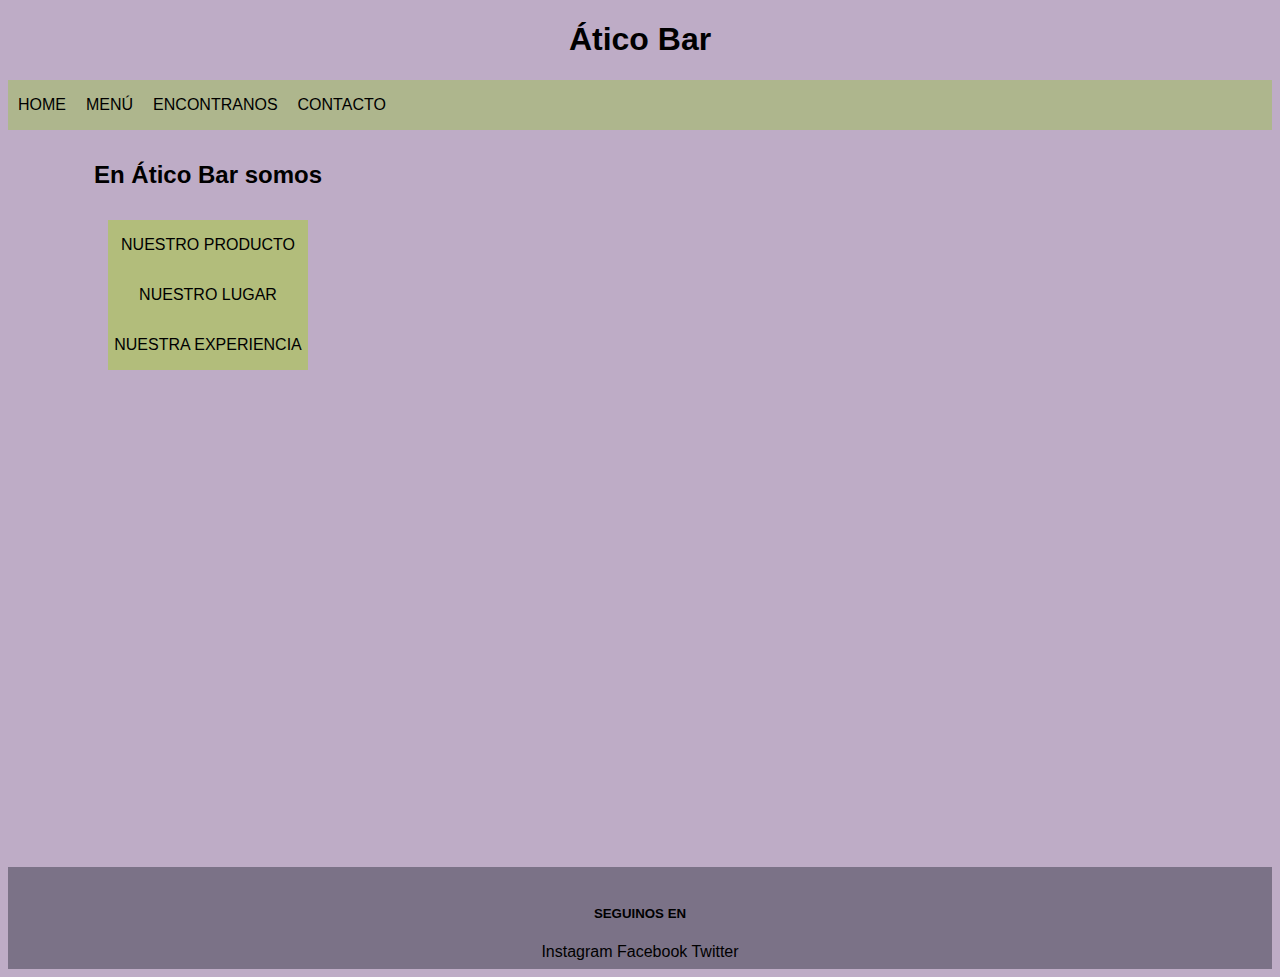
<file: index.html>
<!DOCTYPE html>

<html lang="en">
<head>
    <meta charset="UTF-8">
    <meta http-equiv="X-UA-Compatible" content="IE=edge">
    <meta name="viewport" content="width=device-width, initial-scale=1.0">
    <title>Ático Bar</title>

    <style type="text/css">.disclaimer { display: none; }</style>

    <link rel="stylesheet" href="./css/index.css">

</head>
<body>

    <header>

        <h1>
            Ático Bar
        </h1>

    </header>

    <nav>
        <ul>
            <li>
                <a href="../Tarea1/index.html"style="text-decoration:none">HOME</a>
            </li>
            <li>
                <a href="./pages/menu.html"style="text-decoration:none">MENÚ</a>
            </li>
            <li>
                <a href="./pages/encontranos.html"style="text-decoration:none">ENCONTRANOS</a>
            </li>
            <li>
                <a href="./pages/contacto.html"style="text-decoration:none">CONTACTO</a>
            </li>
        </ul>
    </nav>

    <main id="home">

        <h2>En Ático Bar somos</h2>

            <ul>

                <li id="P1">
                    <a href="./pages/menu.html"style="text-decoration:none">NUESTRO PRODUCTO</a> 
                </li>

                <li id="P1">
                    <a href="./pages/encontranos.html"style="text-decoration:none">NUESTRO LUGAR</a>
                </li>

                <li id="P1">
                    <a href="./pages/contacto.html"style="text-decoration:none">NUESTRA EXPERIENCIA</a>
                </li>

            </ul>

    </main>

    <iframe width="560" height="315" src="https://www.youtube.com/embed/Y-K4TgRiGBo" title="YouTube video player" frameborder="0" allow="accelerometer; autoplay; clipboard-write; encrypted-media; gyroscope; picture-in-picture" allowfullscreen></iframe>

    <footer>
            
        <H5>SEGUINOS EN</H5>

            <a href="https://www.instagram.com/"style="text-decoration:none">Instagram</a>
            <a href="https://es-la.facebook.com/"style="text-decoration:none">Facebook</a>
            <a href="https://twitter.com/?lang=es"style="text-decoration:none">Twitter</a>

    </footer>
    
</body>
</html>
</file>
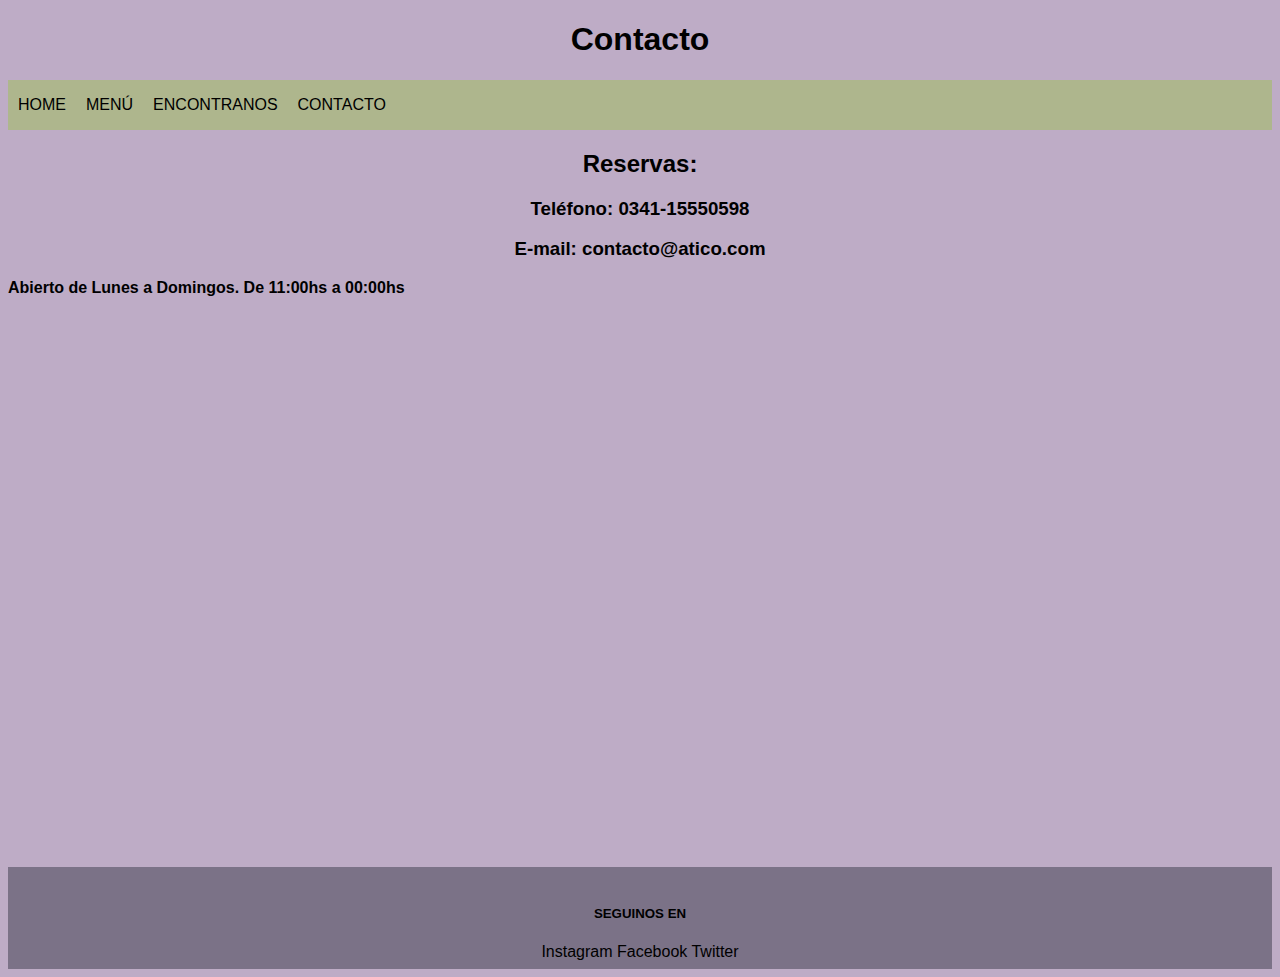
<file: pages/contacto.html>
<!DOCTYPE html>
<html lang="en">
<head>
    <meta charset="UTF-8">
    <meta http-equiv="X-UA-Compatible" content="IE=edge">
    <meta name="viewport" content="width=device-width, initial-scale=1.0">
    <title>Contacto</title>

    <style type="text/css">.disclaimer { display: none; }</style>

    <link rel="stylesheet" href="../css/index.css">

</head>
<body>
    
    <header>

        <h1>Contacto</h1>

        <nav>
            <ul>
                <li>
                    <a href="../index.html"style="text-decoration:none">HOME</a>
                </li>
                <li>
                    <a href="./menu.html"style="text-decoration:none">MENÚ</a>
                </li>
                <li>
                    <a href="./encontranos.html"style="text-decoration:none">ENCONTRANOS</a>
                </li>
                <li>
                    <a href="./contacto.html"style="text-decoration:none">CONTACTO</a>
                </li>
            </ul>
        </nav>

    </header>

    <main>
        <h2>
            Reservas:
        </h2>
        <h3>
            Teléfono: 0341-15550598
        </h3>
        <h3>
            E-mail: contacto@atico.com
        </h3>
    </main>
    
        <h4>Abierto de Lunes a Domingos. De 11:00hs a 00:00hs</h4>

    <footer>
        <H5>SEGUINOS EN</H5>

        <a href="https://www.instagram.com/"style="text-decoration:none">Instagram</a>
        <a href="https://es-la.facebook.com/"style="text-decoration:none">Facebook</a>
        <a href="https://twitter.com/?lang=es"style="text-decoration:none">Twitter</a>

    </footer>


</body>
</html>
</file>
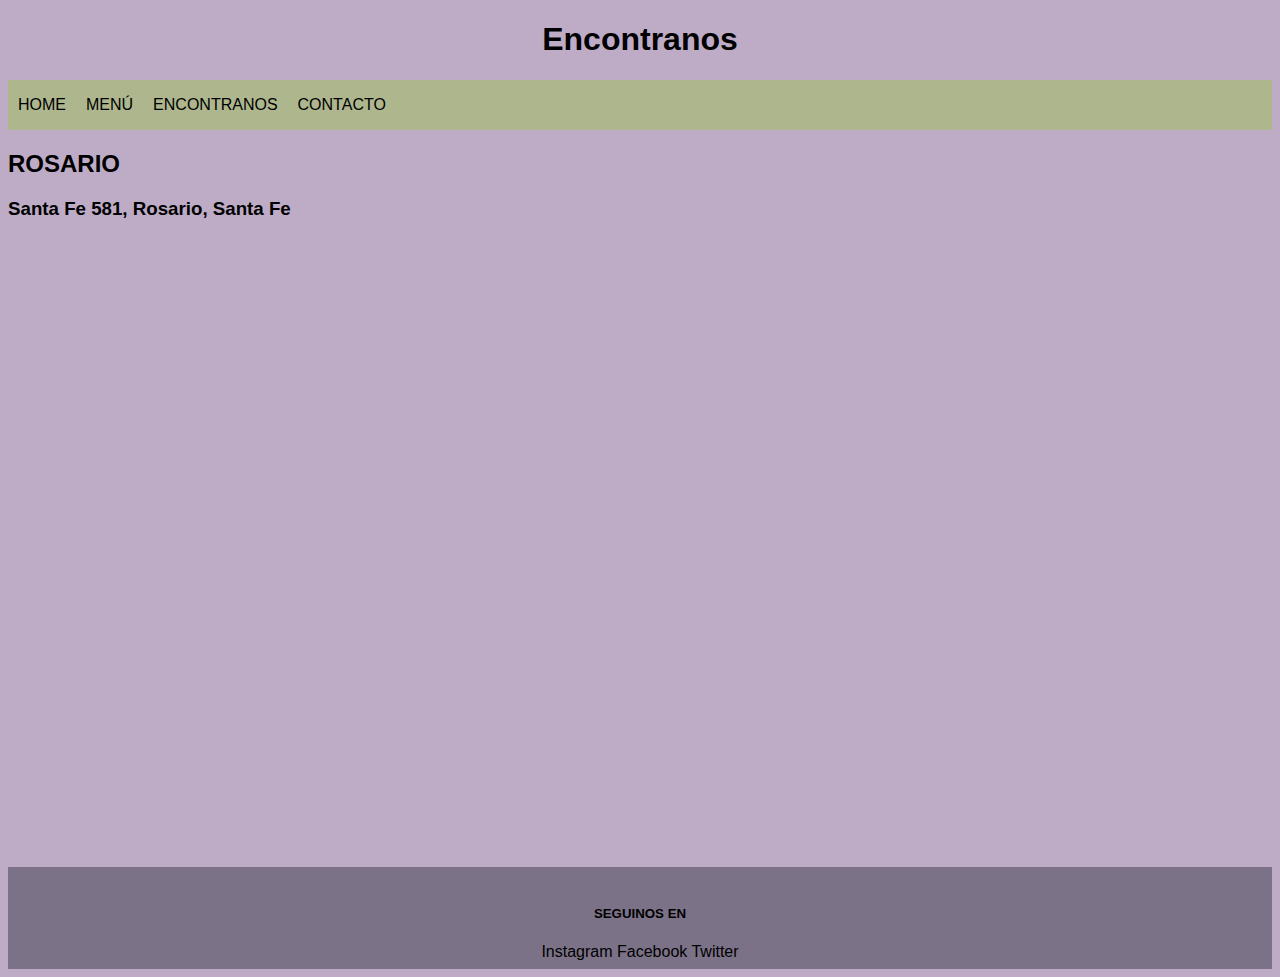
<file: pages/encontranos.html>
<!DOCTYPE html>
<html lang="en">
<head>
    <meta charset="UTF-8">
    <meta http-equiv="X-UA-Compatible" content="IE=edge">
    <meta name="viewport" content="width=device-width, initial-scale=1.0">
    <title>Encontranos</title>

    <style type="text/css">.disclaimer { display: none; }</style>

    <link rel="stylesheet" href="../css/index.css">

</head>
<body>

    <header>

        <h1>Encontranos</h1>

        <nav>
            <ul>
                <li>
                    <a href="../index.html"style="text-decoration:none">HOME</a>
                </li>
                <li>
                    <a href="./menu.html"style="text-decoration:none">MENÚ</a>
                </li>
                <li>
                    <a href="./encontranos.html"style="text-decoration:none">ENCONTRANOS</a>
                </li>
                <li>
                    <a href="./contacto.html"style="text-decoration:none">CONTACTO</a>
                </li>
            </ul>
        </nav>

    </header>

    <h2>ROSARIO</h2>

    <H3>Santa Fe 581, Rosario, Santa Fe</H3>

    <iframe src="https://www.google.com/maps/embed?pb=!1m18!1m12!1m3!1d1183.729638601028!2d-60.631251353608874!3d-32.94855348061147!2m3!1f0!2f0!3f0!3m2!1i1024!2i768!4f13.1!3m3!1m2!1s0x95b7ab1dc9b6d36f%3A0x97b9e9584d94d851!2sMonumento%20Hist%C3%B3rico%20Nacional%20a%20la%20Bandera!5e0!3m2!1ses-419!2sar!4v1652236790116!5m2!1ses-419!2sar" width="600" height="450" style="border:0;" allowfullscreen="" loading="lazy" referrerpolicy="no-referrer-when-downgrade"></iframe>


    <footer>
        <H5>SEGUINOS EN</H5>

        <a href="https://www.instagram.com/"style="text-decoration:none">Instagram</a>
        <a href="https://es-la.facebook.com/"style="text-decoration:none">Facebook</a>
        <a href="https://twitter.com/?lang=es"style="text-decoration:none">Twitter</a>

    </footer>

</body>
</html>
</file>
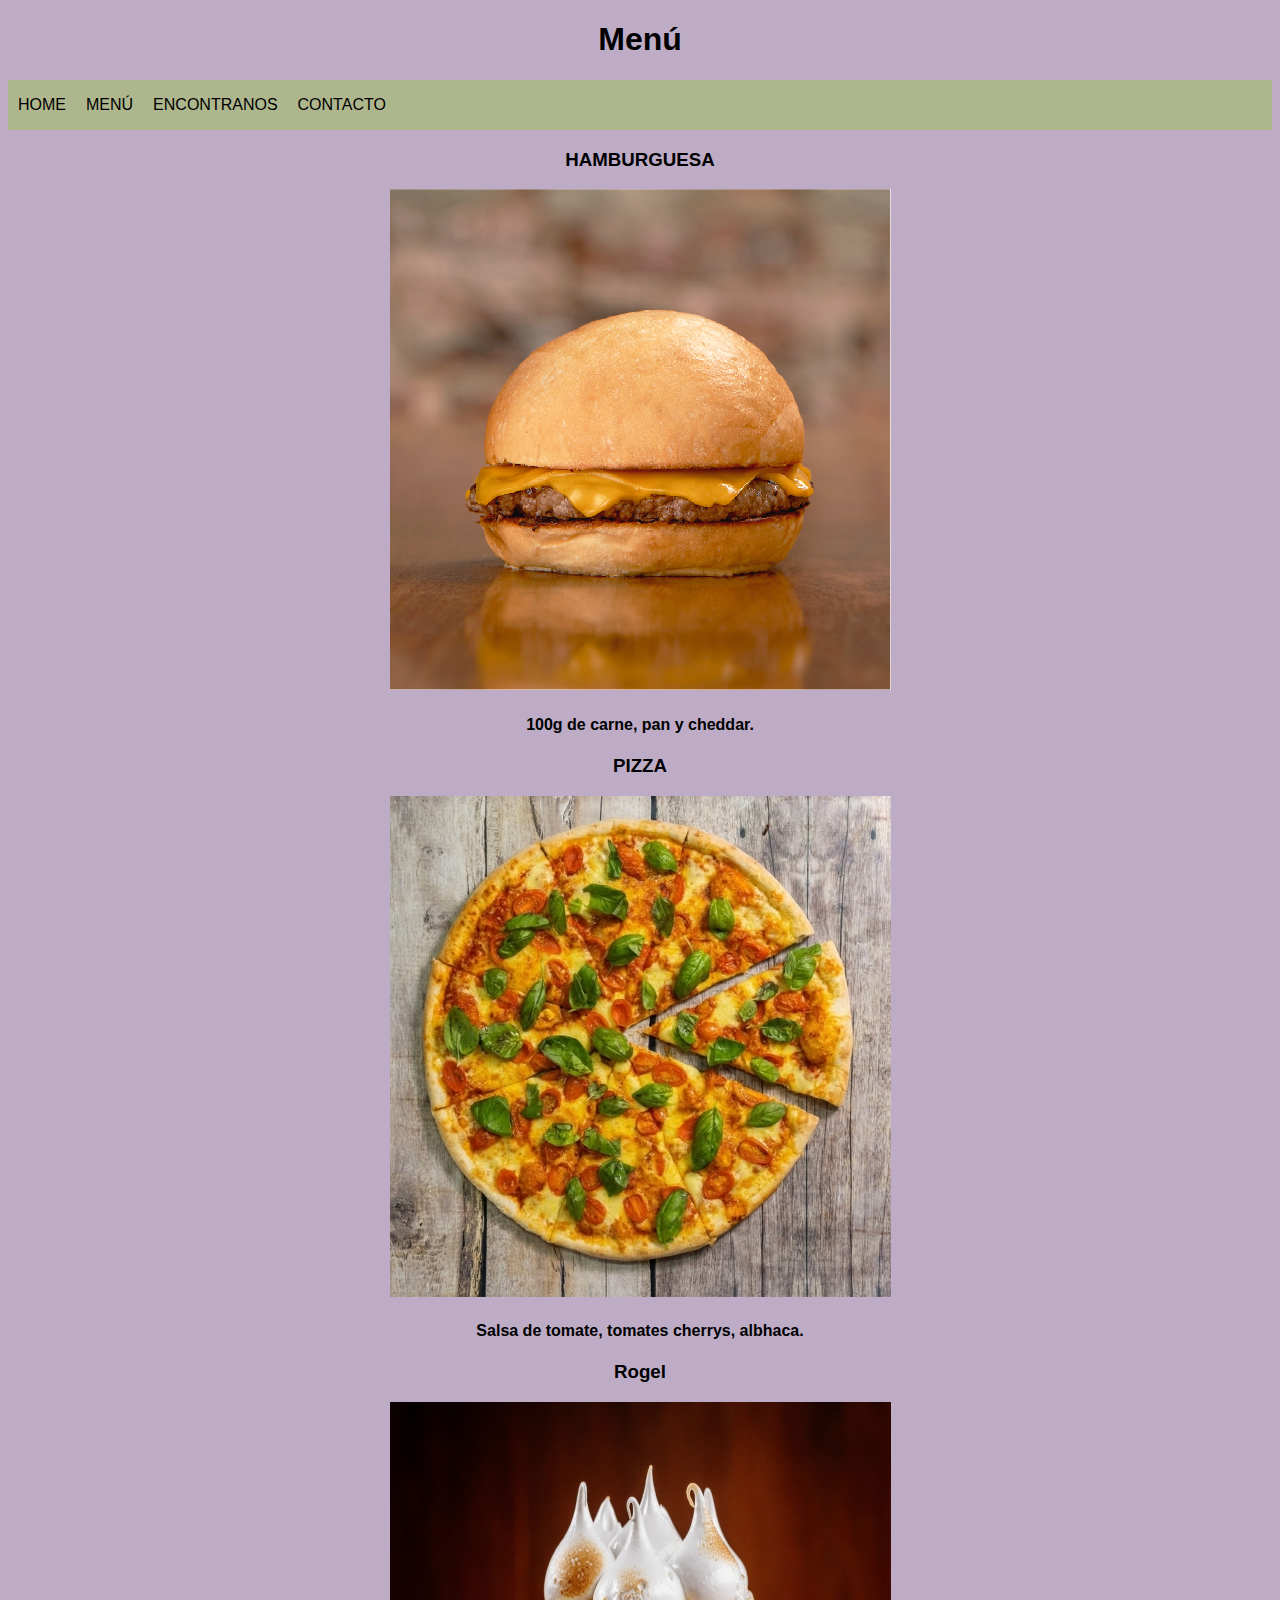
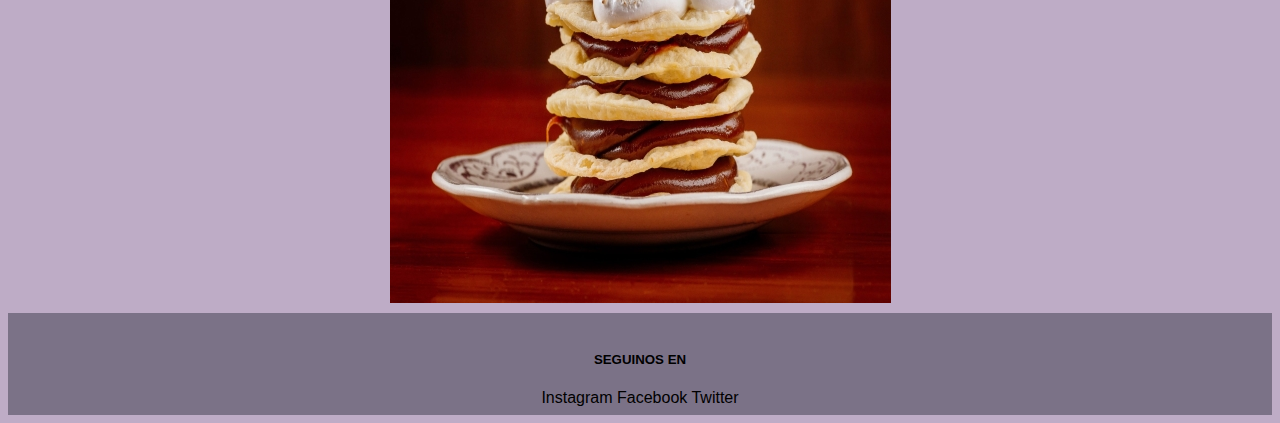
<file: pages/menu.html>
<!DOCTYPE html>
<html lang="en">
<head>
    <meta charset="UTF-8">
    <meta http-equiv="X-UA-Compatible" content="IE=edge">
    <meta name="viewport" content="width=device-width, initial-scale=1.0">
    <title>Menú</title>

    <style type="text/css">.disclaimer { display: none; }</style>

    <link rel="stylesheet" href="../css/index.css">

</head>
<body>

    <header>

        <h1>Menú</h1>

        <nav>
            <ul>
                <li>
                    <a href="../index.html"style="text-decoration:none">HOME</a>
                </li>
                <li>
                    <a href="./menu.html"style="text-decoration:none">MENÚ</a>
                </li>
                <li>
                    <a href="./encontranos.html"style="text-decoration:none">ENCONTRANOS</a>
                </li>
                <li>
                    <a href="./contacto.html"style="text-decoration:none">CONTACTO</a>
                </li>
            </ul>
        </nav>

    </header>

    <main>

        <h3>HAMBURGUESA</h3>
        <img src="../multimedia/cheese-burger.jpg" alt="Cheese Burger">
        <h4>100g de carne, pan y cheddar.</h4>

        <h3>PIZZA</h3>
        <img src="../multimedia/marga.jpg" alt="Pizza">
        <h4>Salsa de tomate, tomates cherrys, albhaca.</h4>

        <h3>Rogel</h3>
        <img src="../multimedia/rogel.jpg" alt="Rogel">
        <h4>Finas capas de masa crocante, ducle de leche y merengue italiano.</h4>

    </main>

    <div class="clearfix"></div>

    <footer>
        <H5>SEGUINOS EN</H5>

        <a href="https://www.instagram.com/"style="text-decoration:none">Instagram</a>
        <a href="https://es-la.facebook.com/"style="text-decoration:none">Facebook</a>
        <a href="https://twitter.com/?lang=es"style="text-decoration:none">Twitter</a>

    </footer>

</body>
</html>
</file>
<file: css/index.css>
body{
    background:#BEACC6;
    font-family: Arial, Helvetica, sans-serif;
    position: relative;
    padding-bottom: 3em;
    min-height: 100vh;
}

#container{
    width: 100%;
    margin: 0px auto;
}

header{
    height: 100%;
    width: 100%;
    margin: 0px;
    text-align: center;
}

nav{
    background: #AEB68D;
    height: 50px;  
}

nav ul li{
    float: left;
    list-style: none;
    margin: 10px;
    line-height: 30px;
    font-family: 'Franklin Gothic Medium', 'Arial Narrow', Arial, sans-serif;   
}

.clearfix{
    clear: both;
}

main{
    float: left;
    width: 100%;
    min-height: 50px;
    text-align: center;
}

footer{
    background: #7B7287;
    padding: 1em 0;
    text-align: center;
    position: absolute;
    bottom: 0;
    width: 100%;
    height: 70px;
}

ul{
    list-style-type: none;
    margin: 0;
    padding: 0;
}

a:link{
    color: black;
}

a:visited{
    color: black;
}

a:hover{
    color: rgb(66, 65, 65);
}

#contec{
    background: rgba(32, 201, 178, 0.705);
    font-family: Cambria, Cochin, Georgia, Times, 'Times New Roman', serif;
    color: black;
    text-align: center;

}

#home{
    width:  300px;
    text-align: center;
    margin-left:  50px;
    margin-right: 50px;
    line-height: 50px;

}


#P1:hover{
    color: rgb(0, 0, 0);
    background-color: aliceblue;
}


#P1{
    font-family: Impact, Haettenschweiler, 'Arial Narrow Bold', sans-serif;
    background-color: #B2BD7B;
    color: #C2A563;
    width:  200px;
    text-align: center;
    margin-left:  50px;
    margin-right: 50px;
    line-height: 50px;
    

}
</file>
